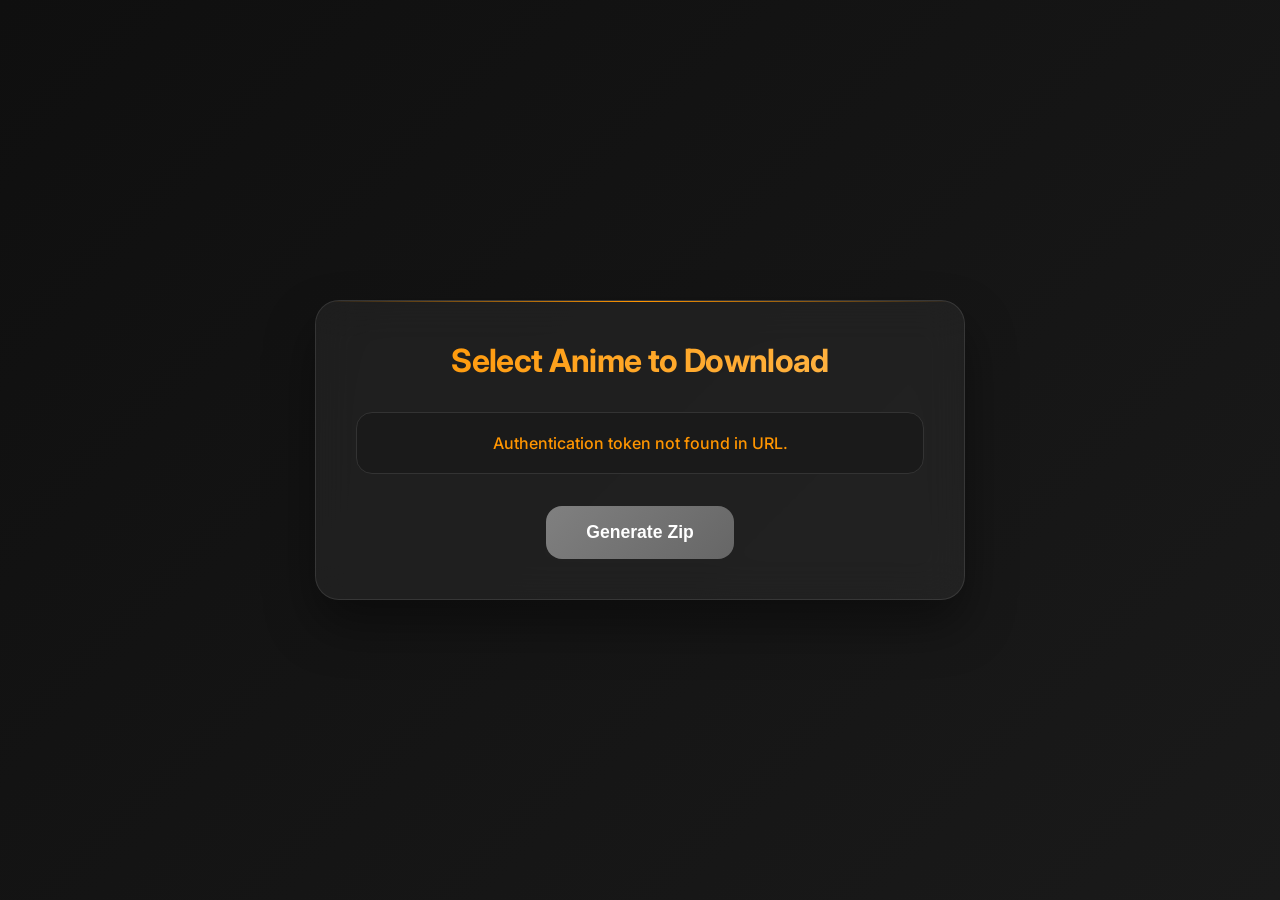
<file: animex/down.html>
<!DOCTYPE html>
<html lang="en">
<head>
    <meta charset="UTF-8">
    <meta name="viewport" content="width=device-width, initial-scale=1.0">
    <title>Download Anime Series</title>
    <style>
        @import url('https://fonts.googleapis.com/css2?family=Inter:wght@300;400;500;600;700&display=swap');
        
        * {
            margin: 0;
            padding: 0;
            box-sizing: border-box;
        }
        
        :root {
            --primary-color: #FF9500;
            --primary-dark: #E68600;
            --primary-light: #FFB84D;
            --bg-dark: #0F0F0F;
            --bg-secondary: #1A1A1A;
            --bg-tertiary: #252525;
            --text-primary: #FFFFFF;
            --text-secondary: #B3B3B3;
            --text-muted: #808080;
            --border-color: #333333;
            --border-light: #404040;
            --success-color: #10B981;
            --error-color: #FF9500;
            --glass-bg: rgba(255, 255, 255, 0.05);
            --glass-border: rgba(255, 255, 255, 0.1);
        }
        
        body {
            font-family: 'Inter', -apple-system, BlinkMacSystemFont, 'Segoe UI', sans-serif;
            background: linear-gradient(135deg, #0F0F0F 0%, #1A1A1A 100%);
            color: var(--text-primary);
            margin: 0;
            padding: 2rem;
            min-height: 100vh;
            display: flex;
            justify-content: center;
            align-items: center;
        }
        
        .container {
            background: var(--glass-bg);
            backdrop-filter: blur(20px);
            border: 1px solid var(--glass-border);
            padding: 2.5rem;
            border-radius: 24px;
            box-shadow: 0 25px 50px rgba(0, 0, 0, 0.4);
            width: 100%;
            max-width: 650px;
            position: relative;
            overflow: hidden;
        }
        
        .container::before {
            content: '';
            position: absolute;
            top: 0;
            left: 0;
            right: 0;
            height: 1px;
            background: linear-gradient(90deg, transparent, var(--primary-color), transparent);
        }
        
        h1 {
            background: linear-gradient(135deg, var(--primary-color), var(--primary-light));
            -webkit-background-clip: text;
            -webkit-text-fill-color: transparent;
            background-clip: text;
            text-align: center;
            margin-bottom: 2rem;
            font-weight: 700;
            font-size: 2rem;
            letter-spacing: -0.02em;
        }
        
        .series-list {
            list-style: none;
            padding: 0;
            max-height: 45vh;
            overflow-y: auto;
            border: 1px solid var(--border-color);
            border-radius: 16px;
            background: var(--bg-secondary);
            position: relative;
        }
        
        .series-list::-webkit-scrollbar {
            width: 8px;
        }
        
        .series-list::-webkit-scrollbar-track {
            background: var(--bg-tertiary);
            border-radius: 8px;
        }
        
        .series-list::-webkit-scrollbar-thumb {
            background: var(--primary-color);
            border-radius: 8px;
            border: 2px solid var(--bg-tertiary);
        }
        
        .series-list::-webkit-scrollbar-thumb:hover {
            background: var(--primary-light);
        }
        
        .series-item {
            display: flex;
            align-items: center;
            padding: 1.25rem;
            border-bottom: 1px solid var(--border-color);
            cursor: pointer;
            transition: all 0.3s cubic-bezier(0.4, 0, 0.2, 1);
            position: relative;
        }
        
        .series-item:last-child {
            border-bottom: none;
        }
        
        
        .series-item.selected {
            background: linear-gradient(135deg, rgba(255, 149, 0, 0.15), rgba(255, 149, 0, 0.08));
            border-left: 3px solid var(--primary-color);
        }
        
        /* Custom Checkbox */
        .custom-checkbox {
            position: relative;
            display: inline-block;
            width: 24px;
            height: 24px;
            margin-right: 1rem;
            cursor: pointer;
        }
        
        .custom-checkbox input[type="checkbox"] {
            opacity: 0;
            width: 100%;
            height: 100%;
            position: absolute;
            cursor: pointer;
        }
        
        .checkbox-visual {
            position: absolute;
            top: 0;
            left: 0;
            width: 24px;
            height: 24px;
            border: 2px solid var(--border-light);
            border-radius: 8px;
            background: var(--bg-tertiary);
            transition: all 0.3s cubic-bezier(0.4, 0, 0.2, 1);
            display: flex;
            align-items: center;
            justify-content: center;
        }
        
        .checkbox-visual::after {
            content: '';
            width: 8px;
            height: 8px;
            border: 2px solid var(--text-primary);
            border-top: none;
            border-right: none;
            transform: rotate(-45deg) scale(0);
            transition: transform 0.2s cubic-bezier(0.4, 0, 0.2, 1);
        }
        
        .custom-checkbox input[type="checkbox"]:checked + .checkbox-visual {
            background: var(--primary-color);
            border-color: var(--primary-color);
            box-shadow: 0 0 0 3px rgba(255, 149, 0, 0.2);
        }
        
        .custom-checkbox input[type="checkbox"]:checked + .checkbox-visual::after {
            transform: rotate(-45deg) scale(1);
            border-color: var(--text-primary);
        }
        
        .custom-checkbox:hover .checkbox-visual {
            border-color: var(--primary-color);
            box-shadow: 0 0 0 3px rgba(255, 149, 0, 0.1);
        }
        
        .series-item label {
            flex-grow: 1;
            font-size: 1.1rem;
            font-weight: 500;
            color: var(--text-primary);
            cursor: pointer;
            transition: color 0.2s ease;
            line-height: 1.4;
        }
        
        .series-item:hover label {
            color: var(--primary-light);
        }
        
        .button-container {
            text-align: center;
            margin-top: 2rem;
        }
        
        .btn {
            background: linear-gradient(135deg, var(--primary-color), var(--primary-dark));
            color: var(--text-primary);
            border: none;
            padding: 1rem 2.5rem;
            font-size: 1.1rem;
            font-weight: 600;
            border-radius: 16px;
            cursor: pointer;
            transition: all 0.3s cubic-bezier(0.4, 0, 0.2, 1);
            box-shadow: 0 8px 25px rgba(255, 149, 0, 0.3);
            position: relative;
            overflow: hidden;
        }
        
        .btn::before {
            content: '';
            position: absolute;
            top: 0;
            left: -100%;
            width: 100%;
            height: 100%;
            background: linear-gradient(90deg, transparent, rgba(255, 255, 255, 0.2), transparent);
            transition: left 0.5s ease;
        }
        
        .btn:hover {
            transform: translateY(-2px);
            box-shadow: 0 12px 35px rgba(255, 149, 0, 0.4);
        }
        
        .btn:hover::before {
            left: 100%;
        }
        
        .btn:active {
            transform: translateY(0);
        }
        
        .btn:disabled {
            background: linear-gradient(135deg, var(--text-muted), #666);
            cursor: not-allowed;
            transform: none;
            box-shadow: none;
        }
        
        .btn:disabled::before {
            display: none;
        }
        
        #loading-overlay {
            position: fixed;
            top: 0;
            left: 0;
            width: 100%;
            height: 100%;
            background: rgba(0, 0, 0, 0.9);
            backdrop-filter: blur(10px);
            display: none;
            flex-direction: column;
            justify-content: center;
            align-items: center;
            z-index: 1000;
        }
        
        .loader {
            width: 80px;
            height: 80px;
            border: 4px solid var(--border-color);
            border-top: 4px solid var(--primary-color);
            border-radius: 50%;
            animation: spin 1s linear infinite;
            box-shadow: 0 0 20px rgba(255, 149, 0, 0.3);
        }
        
        #loading-text {
            color: var(--text-primary);
            margin-top: 24px;
            font-size: 1.2rem;
            font-weight: 500;
            text-align: center;
            opacity: 0.9;
        }
        
        @keyframes spin {
            0% { transform: rotate(0deg); }
            100% { transform: rotate(360deg); }
        }
        
        .error-message {
            color: var(--error-color);
            text-align: center;
            font-weight: 500;
        }
        
        .empty-state {
            text-align: center;
            color: var(--text-secondary);
            font-style: italic;
        }
        
        @media (max-width: 768px) {
            body {
                padding: 1rem;
            }
            
            .container {
                padding: 1.5rem;
                border-radius: 16px;
            }
            
            h1 {
                font-size: 1.75rem;
            }
            
            .series-list {
                max-height: 35vh;
            }
            
            .series-item {
                padding: 1rem;
            }
            
            .btn {
                padding: 0.875rem 2rem;
                font-size: 1rem;
            }
        }
    </style>
</head>
<body>
    <div id="loading-overlay">
        <div class="loader"></div>
        <p id="loading-text">Generating your files...</p>
    </div>
    
    <div class="container">
        <h1>Select Anime to Download</h1>
        <form id="downloadForm">
            <ul id="seriesList" class="series-list"></ul>
            <div class="button-container">
                <button type="submit" class="btn" id="generateBtn" disabled>Generate Zip</button>
            </div>
        </form>
    </div>
    
    <script>
        document.addEventListener('DOMContentLoaded', async () => {
            const seriesList = document.getElementById('seriesList');
            const generateBtn = document.getElementById('generateBtn');
            const loadingOverlay = document.getElementById('loading-overlay');
            const apiBaseUrl = ''; // API is at the same origin
            
            // Get the token from the URL parameters
            const urlParams = new URLSearchParams(window.location.search);
            const token = urlParams.get('token');
            
            if (!token) {
                seriesList.innerHTML = '<li class="series-item" style="justify-content: center;"><span class="error-message">Authentication token not found in URL.</span></li>';
                generateBtn.disabled = true;
                return;
            }
            
            try {
                // Use the token from the URL for the Bearer authentication header
                const response = await fetch(`${apiBaseUrl}/users/me`, {
                    headers: { 'Authorization': `Bearer ${token}` }
                });
                
                if (!response.ok) {
                    throw new Error('Failed to fetch user data. Your session may have expired.');
                }
                
                const userData = await response.json();
                const history = userData.watch_history_detailed;
                const uniqueSeries = [...new Set(Object.values(history).map(show => show.title))].sort();
                
                if (uniqueSeries.length === 0) {
                    seriesList.innerHTML = '<li class="series-item" style="justify-content: center;"><span class="empty-state">No watched series found.</span></li>';
                    return;
                }
                
                uniqueSeries.forEach(title => {
                    const listItem = document.createElement('li');
                    listItem.className = 'series-item';
                    listItem.innerHTML = `
                        <div class="custom-checkbox">
                            <input type="checkbox" id="${title}" name="series" value="${title}">
                            <div class="checkbox-visual"></div>
                        </div>
                        <label for="${title}">${title}</label>
                    `;
                    
                    // Add click handler for the entire item
                    listItem.addEventListener('click', (e) => {
                        if (e.target.tagName !== 'INPUT') {
                            const checkbox = listItem.querySelector('input[type="checkbox"]');
                            checkbox.checked = !checkbox.checked;
                            checkbox.dispatchEvent(new Event('change'));
                        }
                    });
                    
                    // Add change handler for checkbox
                    const checkbox = listItem.querySelector('input[type="checkbox"]');
                    checkbox.addEventListener('change', () => {
                        if (checkbox.checked) {
                            listItem.classList.add('selected');
                        } else {
                            listItem.classList.remove('selected');
                        }
                    });
                    
                    seriesList.appendChild(listItem);
                });
                
                generateBtn.disabled = false;
                
            } catch (error) {
                seriesList.innerHTML = `<li class="series-item" style="justify-content: center;"><span class="error-message">${error.message}</span></li>`;
            }
            
            document.getElementById('downloadForm').addEventListener('submit', (e) => {
                e.preventDefault();
                loadingOverlay.style.display = 'flex';
                
                const selectedSeries = Array.from(document.querySelectorAll('input[name="series"]:checked')).map(cb => cb.value);
                
                if (selectedSeries.length === 0) {
                    window.parent.showToast('Please select at least one series.');
                    loadingOverlay.style.display = 'none';
                    return;
                }
                
                const queryString = new URLSearchParams({ series_titles: selectedSeries.join(',') }).toString();
                
                // Construct the download URL, passing the token as a query parameter
                const downloadUrl = `${apiBaseUrl}/generate-zip?${queryString}&token=${token}`;
                
                window.open(downloadUrl, '_blank');
                
                setTimeout(() => { 
                    loadingOverlay.style.display = 'none'; 
                }, 3000);
            });
        });
    </script>
</body>
</html>
</file>
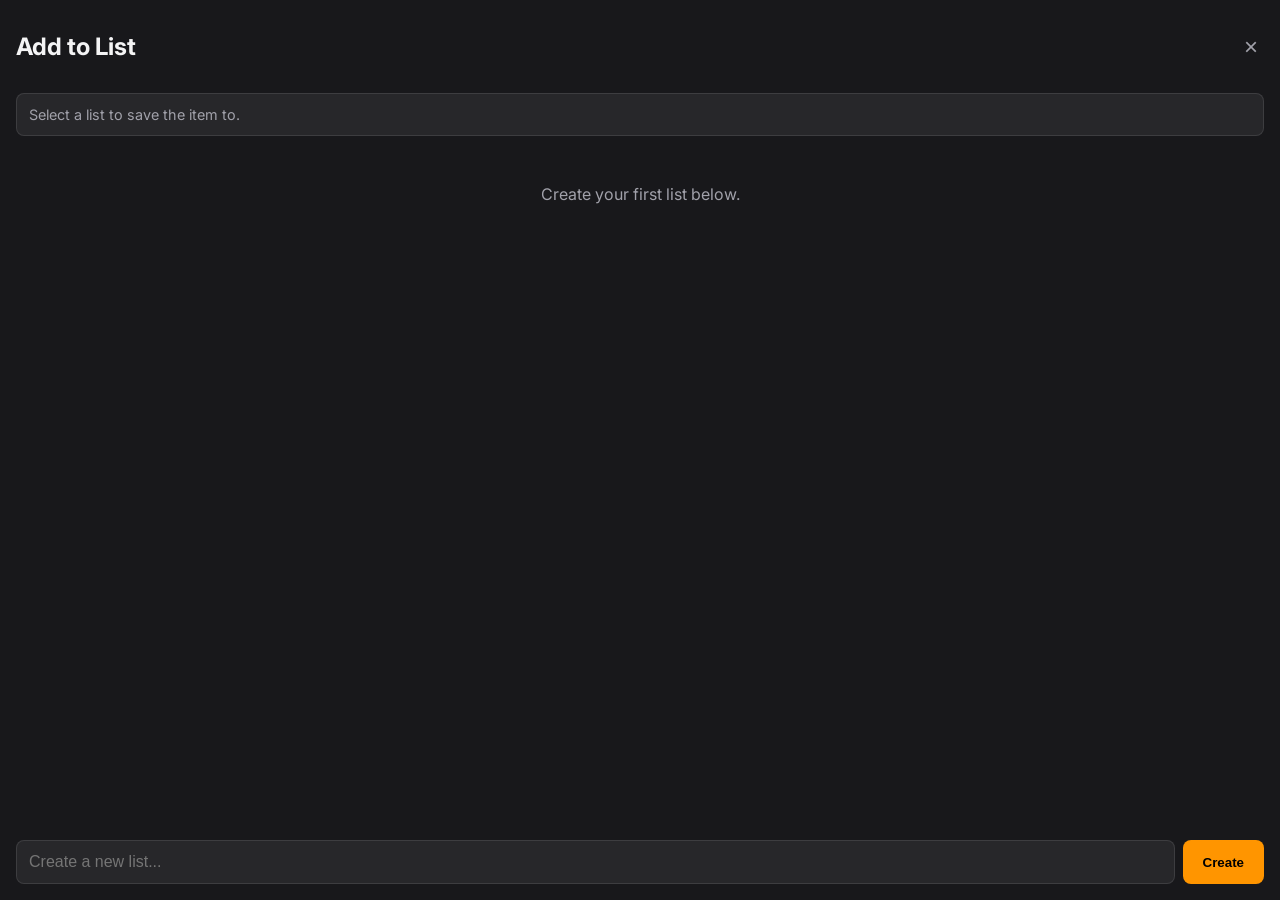
<file: animex/lists.html>
<!DOCTYPE html>
<html lang="en">
  <head>
    <meta charset="UTF-8" />
    <meta name="viewport" content="width=device-width, initial-scale=1.0" />
    <title>Manage Lists</title>
    <link rel="preconnect" href="https://fonts.googleapis.com" />
    <link rel="preconnect" href="https://fonts.gstatic.com" crossorigin />
    <link
      href="https://fonts.googleapis.com/css2?family=Inter:wght@400;500;600;700&display=swap"
      rel="stylesheet"
    />
    <link
      rel="stylesheet"
      href="https://cdnjs.cloudflare.com/ajax/libs/font-awesome/6.5.1/css/all.min.css"
    />
    <style>
      :root {
        --bg-color: #18181b;
        --surface-color: #27272a;
        --border-color: rgba(255, 255, 255, 0.1);
        --text-primary: #f4f4f5;
        --text-secondary: #a1a1aa;
        --accent-color: #ff9500;
        --accent-hover: #ffac33;
        --danger-color: #ef4444;
        --font-family: "Inter", sans-serif;
        --radius: 8px;
      }
      * {
        box-sizing: border-box;
      }
      body,
      html {
        margin: 0;
        padding: 0;
        font-family: var(--font-family);
        background-color: var(--bg-color);
        color: var(--text-primary);
        height: 100%;
        overflow: hidden;
      }
      .manager-container {
        display: flex;
        flex-direction: column;
        height: 100%;
        padding: 16px;
      }
      .manager-header {
        display: flex;
        justify-content: space-between;
        align-items: center;
        margin-bottom: 16px;
        flex-shrink: 0;
      }
      .manager-title {
        font-size: 1.5rem;
        font-weight: 700;
      }
      .close-btn {
        background: none;
        border: none;
        color: var(--text-secondary);
        font-size: 1.5rem;
        cursor: pointer;
        transition: color 0.2s;
      }
      .close-btn:hover {
        color: var(--text-primary);
      }
      .item-info {
        background-color: var(--surface-color);
        border: 1px solid var(--border-color);
        padding: 12px;
        border-radius: var(--radius);
        margin-bottom: 16px;
        font-size: 0.9rem;
        color: var(--text-secondary);
        flex-shrink: 0;
      }
      .item-info strong {
        color: var(--text-primary);
        font-weight: 600;
      }
      .lists-body {
        flex-grow: 1;
        overflow-y: auto;
        margin-bottom: 16px;
      }
      .list-item {
        display: flex;
        justify-content: space-between;
        align-items: center;
        padding: 16px;
        background-color: var(--surface-color);
        border: 1px solid var(--border-color);
        border-radius: var(--radius);
        margin-bottom: 8px;
        cursor: pointer;
        transition: background-color 0.2s, border-color 0.2s;
      }
      .list-item:hover {
        background-color: #3f3f46;
        border-color: rgba(255, 255, 255, 0.2);
      }
      .list-item.in-list {
        border-color: var(--accent-color);
        background-color: rgba(255, 149, 0, 0.1);
      }
      .list-item.in-list .list-name::after {
        content: " (Saved)";
        color: var(--accent-color);
        font-size: 0.8rem;
      }
      .list-name {
        font-weight: 500;
      }
      .delete-list-btn {
        background: none;
        border: none;
        color: var(--text-secondary);
        font-size: 1rem;
        cursor: pointer;
        padding: 4px;
        transition: color 0.2s;
      }
      .delete-list-btn:hover {
        color: var(--danger-color);
      }
      .manager-footer {
        flex-shrink: 0;
      }
      .new-list-form {
        display: flex;
        gap: 8px;
      }
      .new-list-input {
        flex-grow: 1;
        background-color: var(--surface-color);
        border: 1px solid var(--border-color);
        border-radius: var(--radius);
        padding: 12px;
        font-size: 1rem;
        color: var(--text-primary);
        outline: none;
        transition: border-color 0.2s, box-shadow 0.2s;
      }
      .new-list-input:focus {
        border-color: var(--accent-color);
        box-shadow: 0 0 0 3px rgba(255, 149, 0, 0.3);
      }
      .add-list-btn {
        background-color: var(--accent-color);
        border: none;
        color: #000;
        padding: 0 20px;
        font-weight: 600;
        border-radius: var(--radius);
        cursor: pointer;
        transition: background-color 0.2s;
      }
      .add-list-btn:hover {
        background-color: var(--accent-hover);
      }
      .placeholder {
        text-align: center;
        color: var(--text-secondary);
        padding: 32px;
      }
    </style>
  </head>
  <body>
    <div class="manager-container">
      <header class="manager-header">
        <h1 class="manager-title">Add to List</h1>
        <button class="close-btn" id="close-btn" title="Close">&times;</button>
      </header>

      <div class="item-info" id="item-info">
        Select a list to save the item to.
      </div>

      <div class="lists-body" id="lists-container">
        <!-- List items will be generated here -->
        <div class="placeholder" id="lists-placeholder">
          Create your first list below.
        </div>
      </div>

      <footer class="manager-footer">
        <form id="new-list-form" class="new-list-form">
          <input
            type="text"
            id="new-list-input"
            class="new-list-input"
            placeholder="Create a new list..."
            required
          />
          <button type="submit" class="add-list-btn">Create</button>
        </form>
      </footer>
    </div>

    <script>
      document.addEventListener("DOMContentLoaded", () => {
        const itemInfoEl = document.getElementById("item-info");
        const listsContainer = document.getElementById("lists-container");
        const listsPlaceholder = document.getElementById("lists-placeholder");
        const newListForm = document.getElementById("new-list-form");
        const newListInput = document.getElementById("new-list-input");
        const closeBtn = document.getElementById("close-btn");

        let currentItem = null;
        let userLists = {};
        const LISTS_STORAGE_KEY = "animex_lists_v1";

        // --- DATA & STORAGE ---
        function loadLists() {
          try {
            const storedLists = localStorage.getItem(LISTS_STORAGE_KEY);
            userLists = storedLists ? JSON.parse(storedLists) : {};
          } catch (e) {
            console.error("Failed to parse user lists from localStorage", e);
            userLists = {};
          }
        }

        function saveLists() {
          try {
            localStorage.setItem(LISTS_STORAGE_KEY, JSON.stringify(userLists));
          } catch (e) {
            console.error("Failed to save user lists to localStorage", e);
          }
        }

        // --- UI RENDERING ---
        function renderLists() {
          listsContainer.innerHTML = "";
          const listNames = Object.keys(userLists);

          if (listNames.length === 0) {
            listsContainer.appendChild(listsPlaceholder);
            listsPlaceholder.style.display = "block";
            return;
          }

          listsPlaceholder.style.display = "none";

          listNames
            .sort((a, b) => a.localeCompare(b))
            .forEach((listName) => {
              const listItem = document.createElement("div");
              listItem.className = "list-item";
              listItem.dataset.listName = listName;

              const nameSpan = document.createElement("span");
              nameSpan.className = "list-name";
              nameSpan.textContent = listName;

              const deleteBtn = document.createElement("button");
              deleteBtn.className = "delete-list-btn";
              deleteBtn.innerHTML = '<i class="fas fa-trash-alt"></i>';
              deleteBtn.title = `Delete "${listName}" list`;

              listItem.appendChild(nameSpan);
              listItem.appendChild(deleteBtn);
              listsContainer.appendChild(listItem);
            });

          updateListSelection();
        }

        function updateItemInfo() {
          if (!currentItem) {
            itemInfoEl.innerHTML = "Select a list to save the item to.";
            return;
          }
          const itemType =
            currentItem.type === "anime" ? "Episode(s)" : "Chapter(s)";
          const itemsDisplay =
            currentItem.items.length > 3
              ? `${currentItem.items.slice(0, 3).join(", ")}...`
              : currentItem.items.join(", ");

          itemInfoEl.innerHTML = `Saving <strong>${currentItem.title}</strong> - ${itemType}: <strong>${itemsDisplay}</strong>`;
        }

        function updateListSelection() {
          if (!currentItem) return;

          document.querySelectorAll(".list-item").forEach((el) => {
            const listName = el.dataset.listName;
            const list = userLists[listName];

            // Check if the series is in the list
            const seriesEntry = list.find(
              (entry) => entry[0] === currentItem.id
            );
            if (seriesEntry) {
              el.classList.add("in-list");
            } else {
              el.classList.remove("in-list");
            }
          });
        }

        // --- LOGIC ---
        function createList(listName) {
          if (!listName || userLists.hasOwnProperty(listName)) {
            window.parent.showToast("List name already exists or is invalid.");
            return;
          }
          userLists[listName] = [];
          saveLists();
          renderLists();
        }

        function deleteList(listName) {
          if (
            !userLists.hasOwnProperty(listName) ||
            !confirm(`Are you sure you want to delete the "${listName}" list?`)
          ) {
            return;
          }
          delete userLists[listName];
          saveLists();
          renderLists();
        }

        function toggleItemInList(listName) {
          if (!currentItem) return;

          const list = userLists[listName];
          let seriesEntry = list.find((entry) => entry[0] === currentItem.id);

          if (seriesEntry) {
            // Series exists, so remove it entirely for simplicity
            userLists[listName] = list.filter(
              (entry) => entry[0] !== currentItem.id
            );
          } else {
            // Series doesn't exist, add it
            const newEntry = [currentItem.id, currentItem.items.join(",")];
            list.push(newEntry);
          }

          saveLists();
          updateListSelection();
        }

        // --- EVENT LISTENERS ---
        window.addEventListener("message", (event) => {
          if (event.data && event.data.type === "manage-item") {
            currentItem = event.data.data;
            console.log("Received item to manage:", currentItem);
            updateItemInfo();
            updateListSelection();
          }
        });

        closeBtn.addEventListener("click", () => {
          window.parent.postMessage("close-list-manager", "*");
        });

        newListForm.addEventListener("submit", (e) => {
          e.preventDefault();
          const listName = newListInput.value.trim();
          createList(listName);
          newListInput.value = "";
        });

        listsContainer.addEventListener("click", (e) => {
          const listItem = e.target.closest(".list-item");
          if (!listItem) return;

          const listName = listItem.dataset.listName;

          if (e.target.closest(".delete-list-btn")) {
            deleteList(listName);
          } else {
            toggleItemInList(listName);
          }
        });

        // --- INITIALIZATION ---
        function init() {
          loadLists();
          renderLists();
        }

        init();
      });
    </script>
  </body>
</html>
</file>
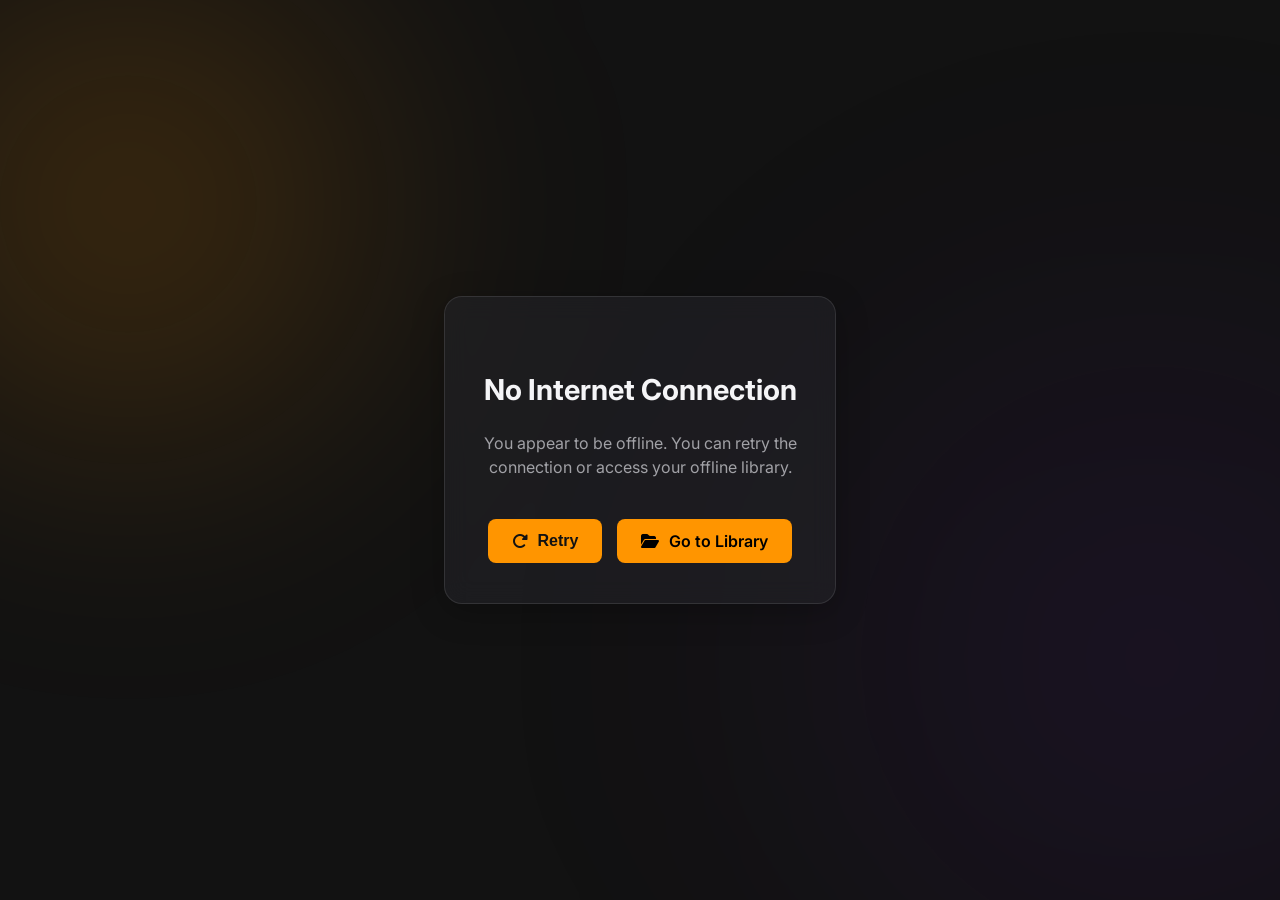
<file: animex/offline.html>
<!DOCTYPE html>
<html lang="en">
<head>
    <meta charset="UTF-8">
    <meta name="viewport" content="width=device-width, initial-scale=1.0, user-scalable=no">
    <title>Offline - Media App</title>
    <link rel="preconnect" href="https://fonts.googleapis.com">
    <link rel="preconnect" href="https://fonts.gstatic.com" crossorigin>
    <link href="https://fonts.googleapis.com/css2?family=Inter:wght@400;500;600;700&display=swap" rel="stylesheet">
    <link rel="stylesheet" href="https://cdnjs.cloudflare.com/ajax/libs/font-awesome/6.5.1/css/all.min.css">
    <link rel="manifest" href="Resources/manifest.json/">
    <meta name="theme-color" content="#0b0b0b" />
    <link
        rel="stylesheet"
        href="https://site-assets.fontawesome.com/releases/v6.7.2/css/all.css"
      >

      <link
        rel="stylesheet"
        href="https://site-assets.fontawesome.com/releases/v6.7.2/css/sharp-solid.css"
      >

      <link
        rel="stylesheet"
        href="https://site-assets.fontawesome.com/releases/v6.7.2/css/sharp-regular.css"
      >

      <link
        rel="stylesheet"
        href="https://site-assets.fontawesome.com/releases/v6.7.2/css/sharp-light.css"
      >
      <link
        rel="stylesheet"
        href="https://site-assets.fontawesome.com/releases/v6.7.2/css/duotone.css"
      />
      <link
        rel="stylesheet"
        href="https://site-assets.fontawesome.com/releases/v6.7.2/css/brands.css"
      />

    <link rel="icon" href="/Resources/Images/icon-196.png" type="image/png">
    <!-- iOS support -->
    <link rel="apple-touch-icon" href="/Resources/Images/icon-196.png">
    <style>
        /* --- REDESIGNED UI WITH GLASSMORPHISM --- */

        :root {
            --bg-color: #121212;
            --glass-bg: rgba(35, 35, 40, 0.6);
            --glass-border: rgba(255, 255, 255, 0.1);
            --blur-amount: 12px;
            --border-radius-lg: 18px;
            --border-radius-md: 12px;
            --border-radius-sm: 8px;

            --text-primary: #F5F5F7;
            --text-secondary: #A1A1A6;
            --accent-color: #FF9500;
            --accent-color-hover: #ffae45;
            --action-color: #FF9500; /* Changed for Retry button */
            --action-color-hover: #ffae45;
            
            --font-family: 'Inter', sans-serif;
        }

        /* --- Global & Base Styles --- */
        * {
            margin: 0;
            padding: 0;
            box-sizing: border-box;
        }

        body {
            background-color: var(--bg-color);
            color: var(--text-primary);
            font-family: var(--font-family);
            overflow-x: hidden;
            position: relative;
            display: flex;
            align-items: center;
            justify-content: center;
            min-height: 100vh;
        }

        /* Decorative background blobs for depth */
        body::before {
            content: '';
            position: fixed;
            top: -20vh;
            left: -20vw;
            width: 60vw;
            height: 60vw;
            background: radial-gradient(circle, rgba(255, 149, 0, 0.2), transparent 70%);
            filter: blur(100px);
            z-index: -1;
            animation: spin 30s linear infinite alternate;
        }

        body::after {
            content: '';
            position: fixed;
            bottom: -30vh;
            right: -30vw;
            width: 80vw;
            height: 80vw;
            background: radial-gradient(circle, rgba(80, 20, 150, 0.15), transparent 70%);
            filter: blur(120px);
            z-index: -1;
            animation: spin 40s linear infinite;
        }

        @keyframes spin {
            from { transform: rotate(0deg) scale(1); }
            to { transform: rotate(360deg) scale(1.1); }
        }

        .main-content {
            max-width: 900px;
            margin: 40px auto;
            padding: 0 20px;
        }
        
        .section-title {
            font-size: 1.8rem;
            font-weight: 700;
            margin-bottom: 24px;
        }

        /* --- Glass Pane Utility --- */
        .glass-pane {
            background: var(--glass-bg);
            backdrop-filter: blur(var(--blur-amount));
            -webkit-backdrop-filter: blur(var(--blur-amount));
            border: 1px solid var(--glass-border);
            box-shadow: 0 8px 32px rgba(0, 0, 0, 0.25);
        }

        /* --- Offline Controls --- */
        .offline-controls {
            padding: 40px 20px;
            border-radius: var(--border-radius-lg);
            display: flex;
            flex-direction: column;
            align-items: center;
            justify-content: center;
            gap: 15px;
            text-align: center;
        }

        .offline-icon {
            font-size: 3rem;
            color: var(--text-secondary);
            margin-bottom: 20px;
        }
        
        .offline-message {
            color: var(--text-secondary);
            margin-top: -15px; /* Pull up closer to title */
            margin-bottom: 25px;
            max-width: 350px;
            line-height: 1.5;
        }

        .button-container {
            display: flex;
            flex-wrap: wrap;
            justify-content: center;
            gap: 15px;
        }

        .action-button {
            text-decoration: none; /* For <a> tag */
            color: #000;
            border: none;
            padding: 12px 24px;
            border-radius: var(--border-radius-sm);
            font-size: 1em;
            font-weight: 600;
            cursor: pointer;
            transition: background-color 0.2s ease-in-out, transform 0.1s ease;
            display: inline-flex;
            align-items: center;
            gap: 10px;
        }
        .action-button:hover {
            transform: translateY(-2px);
        }
        .action-button:active {
            transform: translateY(0);
        }
        
        #retryButton {
            background-color: var(--action-color);
            color: var(--bg-color);
        }
        #retryButton:hover {
            background-color: var(--action-color-hover);
        }

        #importButton {
            background-color: var(--accent-color);
            color: #000;
        }
        #importButton:hover {
            background-color: var(--accent-color-hover);
        }
        
        /* --- Media Queries --- */
        @media (max-width: 600px) {
            .main-content { margin: 20px auto; padding: 0 15px; }
            .section-title { font-size: 1.5rem; }
            :root { --border-radius-lg: 16px; --border-radius-md: 10px; }
            .offline-controls { padding: 30px 15px; }
        }
    </style>
</head>
<body>
    <main class="main-content">
        <div class="offline-controls glass-pane">
            <i class="fas fa-wifi-slash offline-icon"></i>

            <h2 class="section-title">No Internet Connection</h2>
            <p class="offline-message">
                You appear to be offline. You can retry the connection or access your offline library.
            </p>
            <div class="button-container">
                <button id="retryButton" class="action-button" onclick="window.location.reload()">
                    <i class="fas fa-rotate-right"></i>
                    Retry
                </button>
                <a href="library.html" id="importButton" class="action-button">
                    <i class="fas fa-folder-open"></i>
                    Go to Library
                </a>
            </div>
        </div>
    </main>
    <!-- No script tag needed for this static page -->
</body>
</html>
</file>
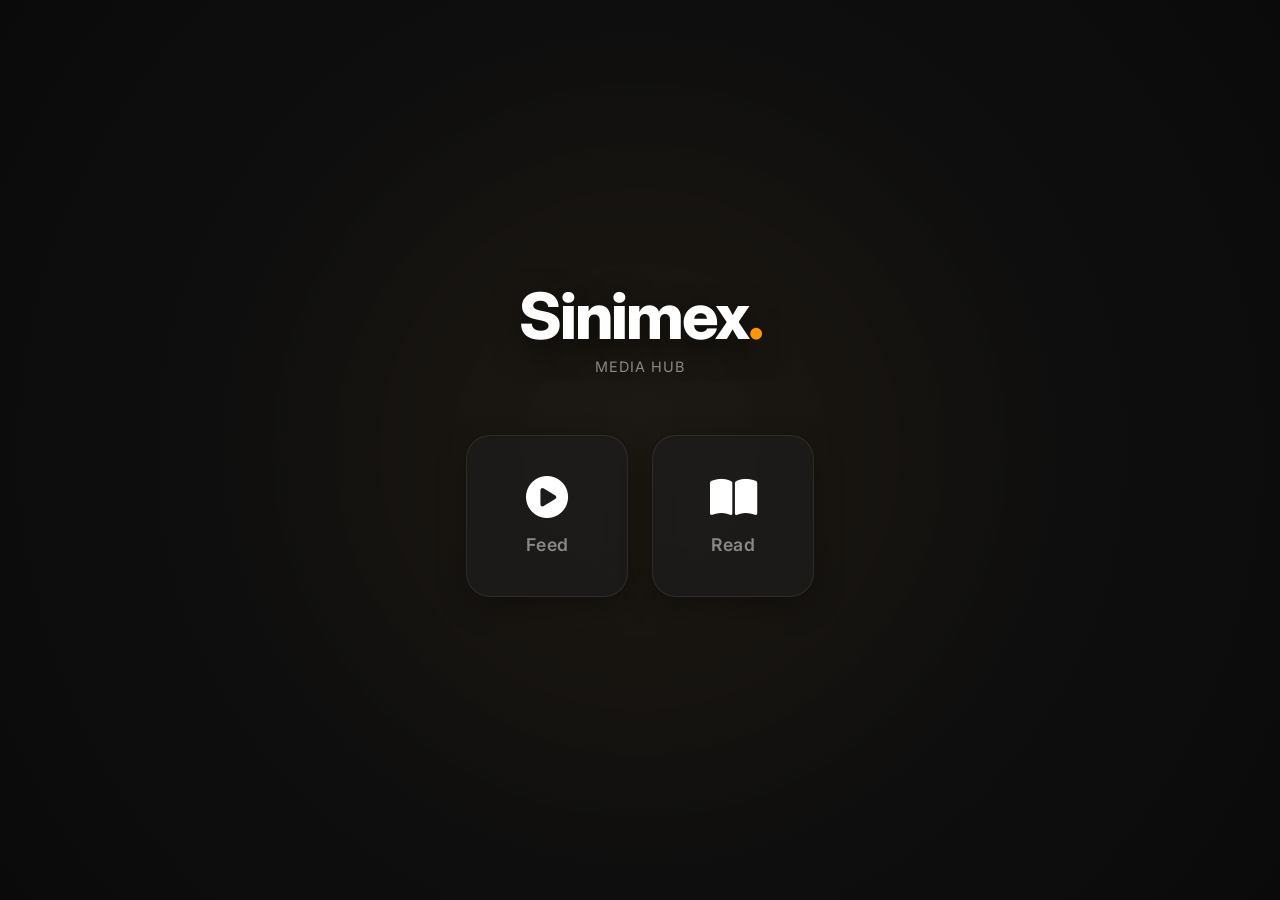
<file: animex/portal.html>
<!DOCTYPE html>
<html lang="en">
  <head>
    <meta charset="UTF-8" />
    <meta name="viewport" content="width=device-width, initial-scale=1.0" />
    <title>Hub</title>
    
    <!-- Google Fonts: Inter -->
    <link rel="preconnect" href="https://fonts.googleapis.com">
    <link rel="preconnect" href="https://fonts.gstatic.com" crossorigin>
    <link href="https://fonts.googleapis.com/css2?family=Inter:wght@400;600;800&display=swap" rel="stylesheet">
    
    <!-- Font Awesome -->
    <link
      rel="stylesheet"
      href="https://cdnjs.cloudflare.com/ajax/libs/font-awesome/6.5.2/css/all.min.css"
    />

    <style>
      :root {
        --accent-color: #ff9500;
        --accent-glow: rgba(255, 149, 0, 0.5);
        --bg-dark: #0a0a0a;
        --bg-light: #141414;
        --text-main: #ffffff;
        --text-muted: #888888;
        --card-bg: rgba(30, 30, 30, 0.6);
        --card-border: rgba(255, 255, 255, 0.08);
      }

      body {
        margin: 0;
        font-family: 'Inter', sans-serif;
        background-color: var(--bg-dark);
        /* Subtle radial gradient for depth */
        background-image: radial-gradient(circle at center, var(--bg-light) 0%, var(--bg-dark) 100%);
        color: var(--text-main);
        display: flex;
        justify-content: center;
        align-items: center;
        min-height: 100vh;
        flex-direction: column;
        overflow: hidden; /* Prevents scrollbars during hover animations */
      }

      /* Background decorative glow behind everything */
      body::before {
        content: '';
        position: absolute;
        width: 600px;
        height: 600px;
        background: var(--accent-color);
        opacity: 0.03;
        filter: blur(100px);
        border-radius: 50%;
        z-index: -1;
        pointer-events: none;
      }

      header {
        z-index: 10;
        margin-bottom: 40px;
        text-align: center;
        animation: fadeInDown 0.8s ease-out;
      }

      .logo {
        font-size: 4em;
        font-weight: 800;
        cursor: pointer;
        letter-spacing: -2px;
        line-height: 1;
        transition: transform 0.3s ease;
        text-shadow: 0 10px 30px rgba(0,0,0,0.5);
      }
      
      .logo:hover {
        transform: scale(1.02);
      }

      .logo span {
        color: var(--accent-color);
        display: inline-block;
      }

      .tagline {
        margin-top: 10px;
        color: var(--text-muted);
        font-size: 0.9em;
        font-weight: 400;
        letter-spacing: 1px;
        text-transform: uppercase;
      }

      .hub-container {
        display: flex;
        gap: 24px;
        padding: 20px;
        z-index: 10;
        animation: fadeInUp 0.8s ease-out 0.2s backwards;
      }

      .hub-card {
        width: 160px;
        height: 160px;
        /* Glassmorphism settings */
        background: var(--card-bg);
        backdrop-filter: blur(12px);
        -webkit-backdrop-filter: blur(12px);
        border: 1px solid var(--card-border);
        border-radius: 24px;
        
        display: flex;
        flex-direction: column;
        justify-content: center;
        align-items: center;
        text-decoration: none;
        color: var(--text-main);
        position: relative;
        transition: all 0.4s cubic-bezier(0.175, 0.885, 0.32, 1.275);
        box-shadow: 0 10px 30px rgba(0,0,0,0.3);
      }

      .hub-icon {
        font-size: 42px;
        margin-bottom: 16px;
        color: var(--text-main);
        transition: transform 0.4s ease, color 0.3s ease;
        z-index: 2;
      }

      .hub-text {
        font-size: 1.1em;
        font-weight: 600;
        letter-spacing: 0.5px;
        z-index: 2;
        color: var(--text-muted);
        transition: color 0.3s ease;
      }

      /* Hover Effects */
      .hub-card:hover {
        transform: translateY(-8px);
        border-color: rgba(255, 149, 0, 0.3);
        box-shadow: 0 20px 40px rgba(0,0,0,0.4), 
                    0 0 30px var(--accent-glow); /* Outer glow */
      }

      .hub-card:hover .hub-icon {
        color: var(--accent-color);
        transform: scale(1.1);
      }

      .hub-card:hover .hub-text {
        color: var(--text-main);
      }

      /* Subtle inner highlight on hover */
      .hub-card::after {
        content: '';
        position: absolute;
        top: 0; left: 0; right: 0; bottom: 0;
        border-radius: 24px;
        background: radial-gradient(circle at top, rgba(255,255,255,0.1), transparent 70%);
        opacity: 0;
        transition: opacity 0.3s ease;
      }
      
      .hub-card:hover::after {
        opacity: 1;
      }

      /* Animations */
      @keyframes fadeInDown {
        from { opacity: 0; transform: translateY(-20px); }
        to { opacity: 1; transform: translateY(0); }
      }

      @keyframes fadeInUp {
        from { opacity: 0; transform: translateY(20px); }
        to { opacity: 1; transform: translateY(0); }
      }

      @media (max-width: 500px) {
        .hub-container {
          flex-direction: column;
          gap: 16px;
        }
        .hub-card {
          width: 100%;
          min-width: 140px;
          height: 140px;
          flex-direction: column; /* Horizontal layout on mobile looks better */
          gap: 20px;
        }
        .hub-icon {
            margin-bottom: 0;
            font-size: 32px;
        }
      }
    </style>
  </head>
  <body>
    <header>
      <div class="logo" onclick="window.location.href='/'">
        Sinimex<span>.</span>
      </div>
      <div class="tagline">Media Hub</div>
    </header>
    
    <div class="hub-container">
      <!-- Feed Card -->
      <a href="https://feeder-main.vercel.app/feed" class="hub-card">
        <i class="fa-solid fa-circle-play hub-icon"></i>
        <div class="hub-text">Feed</div>
      </a>
      
      <!-- Read Card -->
      <a href="/ext/nsfw/hentai" class="hub-card">
        <i class="fa-solid fa-book-open hub-icon"></i>
        <div class="hub-text">Read</div>
      </a>
    </div>
  </body>
</html>
</file>
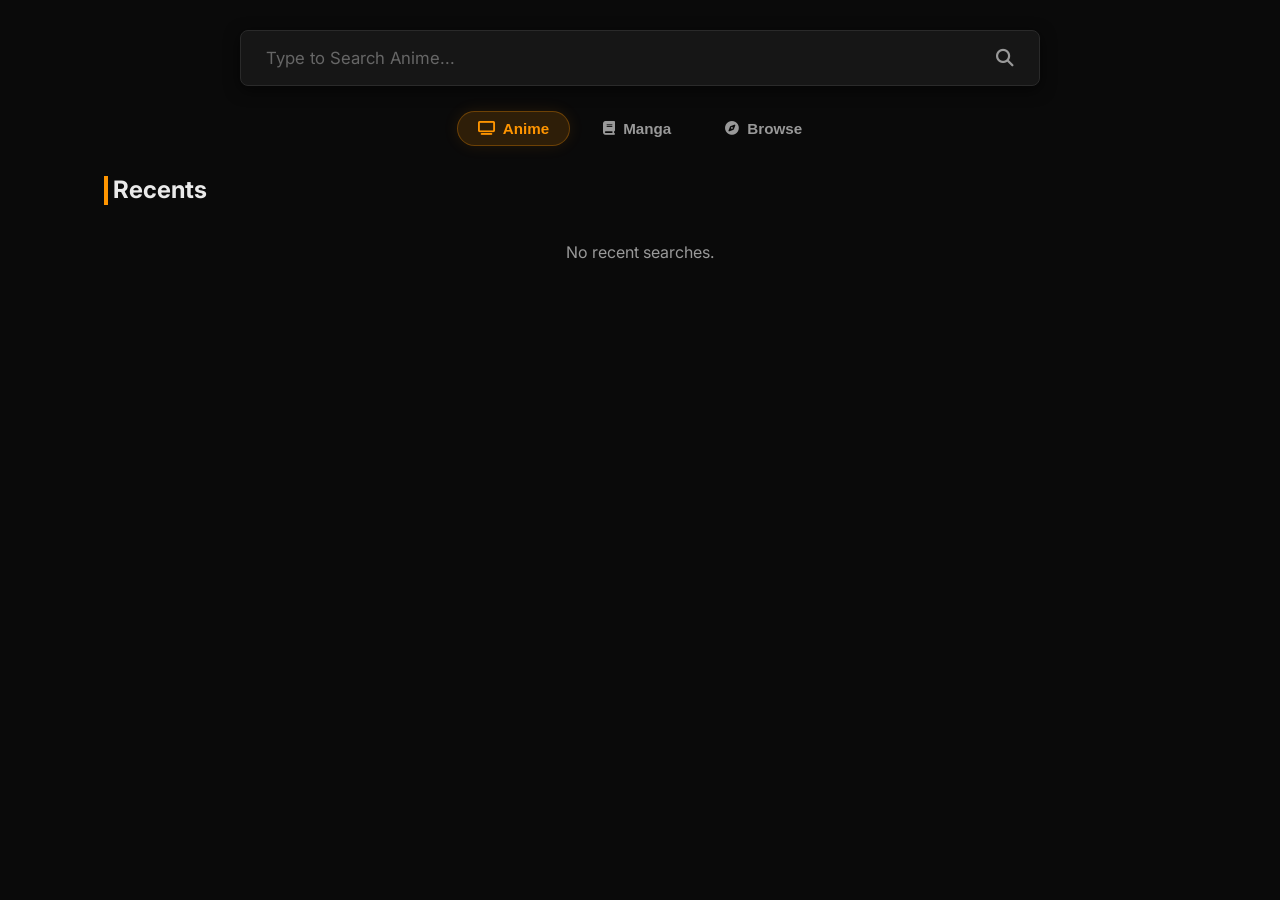
<file: animex/search.html>
<!DOCTYPE html>
<html lang="en">
<head>
    <meta charset="UTF-8">
    <meta name="viewport" content="width=device-width, initial-scale=1.0, user-scalable=no">
    <title>Search & Browse - Media App</title>
    <link rel="preconnect" href="https://fonts.googleapis.com">
    <link rel="preconnect" href="https://fonts.gstatic.com" crossorigin>
    <link href="https://fonts.googleapis.com/css2?family=Inter:wght@400;500;600;700&display=swap" rel="stylesheet">
    <link rel="stylesheet" href="https://cdnjs.cloudflare.com/ajax/libs/font-awesome/6.5.1/css/all.min.css">
    
    <style>
        /* =========================================
           1. VARIABLES & RESET (From Reference)
           ========================================= */
        :root {
            /* Brand & Palette */
            --brand-accent: #ff9500;
            --brand-accent-hover: #ffae40;
            --background-primary: #0a0a0a;
            --background-secondary: #161616;
            --background-tertiary: #202020;
            
            /* Text Colors */
            --text-primary: #eaeaea;
            --text-secondary: #999999;
            --text-muted: #666666;
            
            /* UI Elements */
            --border-color: #2a2a2a;
            --shadow-color: rgba(0, 0, 0, 0.6);
            --brand-glow: rgba(255, 149, 0, 0.5);
            
            /* Dimensions & Animation */
            --transition-duration: 0.3s;
            --border-radius: 8px;
            --nav-height: 60px;
        }

        * {
            margin: 0;
            padding: 0;
            box-sizing: border-box;
        }

        html {
            -webkit-font-smoothing: antialiased;
            -moz-osx-font-smoothing: grayscale;
            overflow-y: auto !important;
        }

        body {
            background-color: var(--background-primary);
            color: var(--text-primary);
            font-family: 'Inter', sans-serif;
            line-height: 1.6;
            /* Change overflow-x: hidden to allow vertical scrolling */
            overflow-x: hidden; 
            overflow-y: auto !important;
            min-height: 100vh;
        }

        /* Custom Scrollbar */
        ::-webkit-scrollbar { width: 8px; height: 8px; }
        ::-webkit-scrollbar-track { background: var(--background-secondary); }
        ::-webkit-scrollbar-thumb { background: #444; border-radius: 4px; }
        ::-webkit-scrollbar-thumb:hover { background: #555; }

        /* =========================================
           2. APP LAYOUT
           ========================================= */
        .app-container {
            width: 100%;
            /* Ensure it doesn't trap height */
            min-height: 100vh; 
            display: flex;
            flex-direction: column;
        }

        .main-content {
            padding: 20px 5%;
            max-width: 1200px;
            margin: 0 auto;
            width: 100%;
            /* Remove flex-grow if it's causing layout issues, 
            or ensure it allows expansion */
            display: block; 
        }

        .section-title {
            font-size: 1.5rem;
            font-weight: 700;
            color: var(--text-primary);
            margin: 30px 0 15px 0;
            padding-left: 5px;
            border-left: 4px solid var(--brand-accent);
            line-height: 1.2;
        }

        /* =========================================
           3. UI COMPONENTS
           ========================================= */
        
        /* Back Button */
        .back-button {
            padding: 8px 18px;
            margin-bottom: 20px;
            background-color: var(--background-secondary);
            color: var(--text-secondary);
            border: 1px solid var(--border-color);
            border-radius: var(--border-radius);
            cursor: pointer;
            font-size: 0.95em;
            font-weight: 600;
            display: inline-flex;
            align-items: center;
            transition: all 0.2s ease;
        }
        .back-button:hover {
            background-color: var(--background-tertiary);
            color: var(--text-primary);
            border-color: var(--text-muted);
            transform: translateX(-3px);
        }
        .back-button i {
            margin-right: 8px;
        }

        /* Search Bar */
        .search-bar-container {
            position: relative;
            display: flex;
            align-items: center;
            width: 100%;
            max-width: 800px;
            margin: 10px auto 25px auto;
            padding: 5px 15px;
            border-radius: var(--border-radius);
            background-color: var(--background-secondary);
            border: 1px solid var(--border-color);
            box-shadow: 0 4px 15px var(--shadow-color);
            transition: border-color 0.2s ease, box-shadow 0.2s ease;
        }
        .search-bar-container:focus-within {
            border-color: var(--brand-accent);
            box-shadow: 0 0 0 1px var(--brand-accent), 0 4px 20px rgba(0,0,0,0.5);
        }
        .search-bar-container input {
            flex-grow: 1;
            padding: 12px 10px;
            border: none;
            background-color: transparent;
            color: var(--text-primary);
            font-size: 1.05em;
            outline: none;
            font-family: 'Inter', sans-serif;
            font-weight: 500;
        }
        .search-bar-container input::placeholder {
            color: var(--text-muted);
            font-weight: 400;
        }
        .search-bar-container .fa-search {
            cursor: pointer;
            color: var(--text-secondary);
            font-size: 1.1em;
            margin-right: 10px;
            transition: color 0.2s;
        }
        .search-bar-container input:focus + .fa-search,
        .search-bar-container:focus-within .fa-search {
            color: var(--brand-accent);
        }
        .search-bar-container #clear-search-btn {
            display: none;
            background: none;
            border: none;
            color: var(--text-muted);
            cursor: pointer;
            padding: 5px;
            font-size: 1.1em;
            transition: color 0.2s;
        }
        .search-bar-container #clear-search-btn:hover {
            color: var(--text-primary);
        }

        /* Recent Search Items */
        .recent-search-item {
            background-color: var(--background-secondary);
            border: 1px solid var(--border-color);
            color: var(--text-secondary);
            padding: 8px 16px;
            border-radius: 20px;
            margin: 6px;
            display: inline-flex;
            align-items: center;
            font-size: 0.9em;
            font-weight: 500;
            cursor: pointer;
            transition: all 0.2s ease;
        }
        .recent-search-item:hover {
            background-color: var(--background-tertiary);
            color: var(--text-primary);
            border-color: var(--text-muted);
        }
        .recent-search-item span {
            margin-right: 10px;
        }
        .recent-search-item .fa-times {
            font-size: 0.9em;
            opacity: 0.6;
            transition: opacity 0.2s;
        }
        .recent-search-item:hover .fa-times {
            opacity: 1;
            color: var(--brand-accent);
        }
        .item-list#search-item-list.recent-searches-active {
            display: flex;
            flex-wrap: wrap;
            padding-left: 0;
            margin-top: 10px;
        }

        /* List Items (Cards) */
        .list-item.card-style {
            display: flex;
            align-items: center;
            background-color: var(--background-secondary);
            border: 1px solid var(--border-color);
            border-radius: var(--border-radius);
            margin-bottom: 12px;
            padding: 10px;
            cursor: pointer;
            transition: transform 0.2s ease, border-color 0.2s ease, box-shadow 0.2s ease, background-color 0.2s;
            overflow: hidden;
        }
        .list-item.card-style:hover {
            background-color: #1a1a1a;
            transform: translateY(-2px);
            border-color: var(--brand-accent);
            box-shadow: 0 5px 15px -5px var(--shadow-color);
        }
        .list-item.card-style .item-thumbnail img {
            width: 60px;
            height: 85px;
            object-fit: cover;
            border-radius: 4px;
            margin-right: 15px;
            background-color: var(--background-tertiary);
        }
        .list-item.card-style .item-details {
            flex-grow: 1;
            min-width: 0; /* Prevents flex overflow */
        }
        .list-item.card-style .item-title {
            font-size: 1.05rem;
            font-weight: 600;
            color: var(--text-primary);
            margin-bottom: 6px;
            white-space: nowrap;
            overflow: hidden;
            text-overflow: ellipsis;
        }
        .list-item.card-style .item-meta {
            margin-bottom: 6px;
        }
        .list-item.card-style .meta-pill {
            background-color: rgba(255, 149, 0, 0.1);
            color: var(--brand-accent);
            border: 1px solid rgba(255, 149, 0, 0.2);
            padding: 2px 8px;
            border-radius: 4px;
            font-size: 0.75em;
            font-weight: 700;
            margin-right: 6px;
            display: inline-block;
        }
        .list-item.card-style .item-description {
            font-size: 0.85em;
            color: var(--text-secondary);
            line-height: 1.4;
            overflow: hidden;
            text-overflow: ellipsis;
            display: -webkit-box;
            -webkit-line-clamp: 2;
            -webkit-box-orient: vertical;
        }
        .list-item.card-style .item-arrow {
            margin-left: 15px;
            color: var(--border-color);
            font-size: 0.9em;
            transition: transform 0.2s, color 0.2s;
        }
        .list-item.card-style:hover .item-arrow {
            color: var(--brand-accent);
            transform: translateX(3px);
        }

        /* Search Options Tabs */
        .search-options-list {
            display: flex;
            justify-content: center;
            gap: 12px;
            margin: 0 auto 20px auto;
            padding: 0;
            list-style: none;
            flex-wrap: wrap;
        }
        .search-option-btn {
            background: transparent;
            border: 1px solid transparent;
            color: var(--text-secondary);
            font-size: 0.95em;
            font-weight: 600;
            padding: 8px 20px;
            border-radius: 20px;
            cursor: pointer;
            transition: all 0.2s ease;
            display: flex;
            align-items: center;
            gap: 8px;
        }
        .search-option-btn:hover {
            color: var(--text-primary);
            background-color: rgba(255, 255, 255, 0.05);
        }
        .search-option-btn.active {
            background: rgba(255, 149, 0, 0.15);
            color: var(--brand-accent);
            border-color: rgba(255, 149, 0, 0.3);
            box-shadow: 0 0 15px rgba(255, 149, 0, 0.1);
        }
        .search-option-btn i {
            font-size: 0.9em;
        }

        /* --- Source Toggle (for Manga) --- */
        .source-toggle-container {
            position: relative;
            background-color: var(--background-secondary);
            border-radius: 25px;
            padding: 4px;
            display: flex;
            border: 1px solid var(--border-color);
            max-width: 240px;
            justify-content: center;
            margin: 0 auto 20px auto;
            box-shadow: inset 0 2px 5px rgba(0,0,0,0.3);
        }
        #source-toggle-indicator {
            position: absolute;
            top: 4px;
            left: 4px;
            height: calc(100% - 8px);
            background-color: var(--brand-accent);
            border-radius: 20px;
            transition: transform 0.3s cubic-bezier(0.25, 0.8, 0.25, 1), width 0.3s cubic-bezier(0.25, 0.8, 0.25, 1);
            z-index: 1;
            box-shadow: 0 2px 8px rgba(255, 149, 0, 0.4);
        }
        .source-toggle-btn {
            padding: 6px 20px;
            font-size: 0.85em;
            font-weight: 700;
            background-color: transparent;
            color: var(--text-muted);
            border: none;
            cursor: pointer;
            transition: color 0.3s ease;
            z-index: 2;
            border-radius: 20px;
            text-transform: uppercase;
            letter-spacing: 0.5px;
        }
        .source-toggle-btn.active {
            color: #000; /* Contrast against orange pill */
        }
        /* Fix for when toggle isn't active/hovered */
        .source-toggle-btn:hover:not(.active) {
            color: var(--text-primary);
        }

        /* --- Browse View --- */
        .horizontal-scroll-container {
            display: flex;
            overflow-x: auto;
            overflow-y: auto !important;
            padding: 10px 0 25px 0;
            -webkit-overflow-scrolling: touch;
            gap: 15px;
        }
        .horizontal-scroll-container::-webkit-scrollbar { height: 6px; }
        .horizontal-scroll-container::-webkit-scrollbar-thumb { background-color: var(--border-color); }
        
        .genre-chip {
            background-color: var(--background-secondary);
            color: var(--text-secondary);
            padding: 10px 24px;
            border-radius: 8px; /* Matching border radius variable generally */
            white-space: nowrap;
            cursor: pointer;
            transition: all 0.2s ease;
            border: 1px solid var(--border-color);
            font-size: 0.9em;
            font-weight: 600;
        }
        .genre-chip:hover {
            background-color: var(--background-tertiary);
            color: var(--text-primary);
            border-color: var(--brand-accent);
            transform: translateY(-2px);
        }
        
        /* Popular Cards (Vertical) */
        .popular-item-card {
            flex: 0 0 150px;
            cursor: pointer;
            display: flex;
            flex-direction: column;
            background-color: var(--background-secondary);
            border-radius: var(--border-radius);
            overflow: hidden;
            transition: transform 0.3s ease, box-shadow 0.3s ease;
            border: 1px solid transparent;
        }
        .popular-item-card:hover {
            transform: translateY(-5px);
            box-shadow: 0 10px 25px var(--shadow-color);
            border-color: var(--border-color);
        }
        .popular-item-card img {
            width: 100%;
            height: 220px;
            object-fit: cover;
            background-color: var(--background-tertiary);
            transition: transform 0.3s ease;
        }
        .popular-item-card:hover img {
            transform: scale(1.05);
        }
        .popular-item-card .item-title {
            padding: 10px;
            font-size: 0.9em;
            font-weight: 600;
            color: var(--text-primary);
            white-space: nowrap;
            overflow: hidden;
            text-overflow: ellipsis;
            background: var(--background-secondary);
            position: relative;
            z-index: 2;
        }

        #genre-results-list {
            padding-top: 10px;
            display: grid;
            grid-template-columns: repeat(auto-fill, minmax(300px, 1fr));
            gap: 15px;
        }
        /* Override list items inside genre results to grid if preferred, 
           but based on JS structure it appends .card-style divs. 
           We'll keep them consistent with search results for now, 
           but handle the container layout. */
        #genre-results-list .list-item.card-style {
            margin-bottom: 0;
            height: 100%;
        }

        /* Loading / Error States */
        p { color: var(--text-secondary); }
    </style>
</head>
<body>
    <div class="app-container">
        <main class="main-content">
            <!-- Universal Header: Search Bar and Tabs -->
            <div class="search-bar-container" id="search-bar-container">
                <input type="text" id="search-input" placeholder="Type to Search Anime...">
                <i class="fas fa-search" id="search-icon"></i>
                <button id="clear-search-btn" style="display:none;" aria-label="Clear search" tabindex="0"><i class="fas fa-times"></i></button>
            </div>
            
            <div class="source-toggle-container" id="manga-source-toggle" style="display: none;">
                <span id="source-toggle-indicator"></span>
                <button class="source-toggle-btn active" data-source="jikan">Jikan</button>
                <button class="source-toggle-btn" data-source="mangadex">MangaDex</button>
            </div>

            <ul class="search-options-list" id="search-options-list">
                <li><button class="search-option-btn active" data-mode="anime" type="button"><i class="fa-solid fa-tv"></i> Anime</button></li>
                <li><button class="search-option-btn" data-mode="manga" type="button"><i class="fa-solid fa-book"></i> Manga</button></li>
                <li><button class="search-option-btn" data-mode="browse" type="button"><i class="fa-solid fa-compass"></i> Browse</button></li>
            </ul>

            <!-- Search Content Area -->
            <section id="search-interaction-area">
                <h2 class="section-title" id="results-title">Recents</h2>
                <div class="item-list" id="search-item-list"></div>
            </section>

            <!-- Browse Content Area -->
            <section id="browse-interaction-area" style="display: none;">
                <!-- Genre results view -->
                <div id="genre-results-view" style="display: none;">
                    <button id="back-to-genres-btn" class="back-button"><i class="fas fa-arrow-left"></i> Back to Genres</button>
                    <h2 class="section-title" id="genre-results-title">Genre Results</h2>
                    <ul class="search-options-list" id="genre-results-tabs">
                        <li><button class="search-option-btn active" id="genre-anime-btn" type="button"><i class="fa-solid fa-tv"></i> Anime</button></li>
                        <li><button class="search-option-btn" id="genre-manga-btn" type="button"><i class="fa-solid fa-book"></i> Manga</button></li>
                    </ul>
                    <div class="item-list" id="genre-results-list"></div>
                </div>

                <!-- Main browse view -->
                <div id="main-browse-view">
                    <h2 class="section-title">Browse by Genre</h2>
                    <div class="horizontal-scroll-container" id="genre-list-container"></div>
                    <h2 class="section-title">Popular Anime</h2>
                    <div class="horizontal-scroll-container" id="popular-anime-list"></div>
                    <h2 class="section-title">Popular Manga</h2>
                    <div class="horizontal-scroll-container" id="popular-manga-list"></div>
                </div>
            </section>
        </main>
    </div>

    <script>
        document.addEventListener('DOMContentLoaded', () => {
            // --- DOM Element Selectors ---
            const mainContent = document.querySelector('.main-content');
            const searchInput = document.getElementById('search-input');
            const searchIcon = document.getElementById('search-icon');
            const searchItemList = document.getElementById('search-item-list');
            const resultsTitle = document.getElementById('results-title');
            const clearSearchBtn = document.getElementById('clear-search-btn');

            // Main Sections & Tabs
            const searchInteractionArea = document.getElementById('search-interaction-area');
            const browseInteractionArea = document.getElementById('browse-interaction-area');
            const searchBarContainer = document.getElementById('search-bar-container');
            const mainTabs = document.querySelectorAll('#search-options-list .search-option-btn');
            const mangaSourceToggle = document.getElementById('manga-source-toggle');
            const sourceToggleIndicator = document.getElementById('source-toggle-indicator');
            
            // Browse View Elements
            const mainBrowseView = document.getElementById('main-browse-view');
            const genreListContainer = document.getElementById('genre-list-container');
            const popularAnimeList = document.getElementById('popular-anime-list');
            const popularMangaList = document.getElementById('popular-manga-list');

            // Genre Results View Elements
            const genreResultsView = document.getElementById('genre-results-view');
            const backToGenresBtn = document.getElementById('back-to-genres-btn');
            const genreResultsTitle = document.getElementById('genre-results-title');
            const genreResultsList = document.getElementById('genre-results-list');
            const genreAnimeBtn = document.getElementById('genre-anime-btn');
            const genreMangaBtn = document.getElementById('genre-manga-btn');

            // --- State Variables ---
            let searchMode = 'anime'; // 'anime', 'manga'
            let mangaSource = 'jikan'; // 'jikan', 'mangadex'
            let currentView = 'search'; // 'search' or 'browse'
            let currentGenre = { id: null, name: null };
            let allSearchResults = [];
            let searchTimeout;
            const serverUrl = ``;

            // --- View Management ---
            function updateToggleIndicator() {
                const activeButton = mangaSourceToggle.querySelector('.source-toggle-btn.active');
                if (activeButton) {
                    sourceToggleIndicator.style.width = `${activeButton.offsetWidth}px`;
                    sourceToggleIndicator.style.transform = `translateX(${activeButton.offsetLeft - 4}px)`; // Adjusted for padding
                }
            }

            function switchView(view) {
                currentView = view;
                searchInteractionArea.style.display = 'none';
                browseInteractionArea.style.display = 'none';
                searchBarContainer.style.display = (view === 'browse') ? 'none' : 'flex';
                mangaSourceToggle.style.display = (view === 'search' && searchMode === 'manga') ? 'flex' : 'none';

                if (view === 'search') {
                    searchInteractionArea.style.display = 'block';
                    if (!searchInput.value.trim()) displayRecentSearches();
                } else if (view === 'browse') {
                    browseInteractionArea.style.display = 'block';
                    if (genreListContainer.innerHTML.trim() === '') loadBrowseContent();
                }
                if (mangaSourceToggle.style.display === 'flex') {
                    setTimeout(updateToggleIndicator, 50);
                }
            }
            
            // --- Iframe Overlay Logic ---
            function openSeriesInfo(id, type) {
                let url;
                if (type === 'mangadex') {
                    url = `manga-info.html?source=mangadex&id=${id}`;
                } else {
                    url = type === 'manga' ? `manga-info.html?id=${id}` : `series-info.html?id=${id}`;
                }
                window.parent.openPopup(url);
            }

            // --- API & Rendering Helper Functions ---
            const apiCall = async (url) => {
                const response = await fetch(url);
                if (!response.ok) throw new Error(`API error: ${response.status}`);
                return response.json();
            };

            function createResultCard(item, type) {
                const listItem = document.createElement('div');
                listItem.className = 'list-item card-style';
                
                let id, title, imageUrl, score, episodes, chapters, synopsis;

                if (type === 'mangadex') {
                    id = item.id;
                    title = item.attributes.title.en || Object.values(item.attributes.title)[0];
                    imageUrl = item.cover_url || '';
                    score = null; // Not available in this search result
                    episodes = null;
                    chapters = null; // Not available
                    synopsis = item.attributes.description.en || 'No description available.';
                    listItem.addEventListener('click', () => openSeriesInfo(id, 'mangadex'));
                } else {
                    id = item.mal_id;
                    title = item.title_english || item.title;
                    imageUrl = item.images?.jpg?.image_url || '';
                    score = item.score;
                    episodes = item.episodes;
                    chapters = item.chapters;
                    synopsis = item.synopsis || 'No description available.';
                    listItem.addEventListener('click', () => openSeriesInfo(id, type));
                }
                
                const thumbnail = `<div class="item-thumbnail"><img src="${imageUrl}" alt="${title}" loading="lazy"></div>`;
                const metaPills = [];
                if (score) metaPills.push(`<span class="meta-pill"><i class="fas fa-star" style="margin-right:3px; font-size:0.9em;"></i>${score}</span>`);
                if (type === 'anime' && episodes) metaPills.push(`<span class="meta-pill">${episodes} EP</span>`);
                if (type === 'manga' && chapters) metaPills.push(`<span class="meta-pill">${chapters} CH</span>`);
                const shortSynopsis = synopsis.length > 100 ? synopsis.substring(0, 100) + '...' : synopsis;
                
                const details = `<div class="item-details">
                        <h3 class="item-title">${title}</h3>
                        <div class="item-meta">${metaPills.join('')}</div>
                        <p class="item-description">${shortSynopsis}</p>
                    </div>`;
                const arrow = `<div class="item-arrow"><i class="fas fa-chevron-right"></i></div>`;
                listItem.innerHTML = thumbnail + details + arrow;
                return listItem;
            }

            // --- Search Logic ---
            const getRecentSearches = () => JSON.parse(localStorage.getItem(`${searchMode}RecentSearches`) || '[]');
            const addRecentSearch = (term) => {
                if (!term) return;
                let searches = getRecentSearches().filter(s => s.toLowerCase() !== term.toLowerCase());
                searches.unshift(term);
                localStorage.setItem(`${searchMode}RecentSearches`, JSON.stringify(searches.slice(0, 5)));
            };
            const removeRecentSearch = (term) => {
                let searches = getRecentSearches().filter(s => s.toLowerCase() !== term.toLowerCase());
                localStorage.setItem(`${searchMode}RecentSearches`, JSON.stringify(searches));
                displayRecentSearches();
            };
            function displayRecentSearches() {
                searchItemList.innerHTML = '';
                searchItemList.className = 'item-list recent-searches-active';
                const searches = getRecentSearches();
                resultsTitle.textContent = 'Recents';
                if (searches.length === 0) {
                    searchItemList.innerHTML = '<p style="width: 100%; text-align: center; margin-top: 20px;">No recent searches.</p>';
                    return;
                }
                searches.forEach(term => {
                    const recentItem = document.createElement('div');
                    recentItem.className = 'recent-search-item';
                    recentItem.innerHTML = `<span>${term}</span><i class="fas fa-times"></i>`;
                    recentItem.querySelector('span').addEventListener('click', () => {
                        searchInput.value = term;
                        performSearch(term);
                    });
                    recentItem.querySelector('i').addEventListener('click', (e) => {
                        e.stopPropagation();
                        removeRecentSearch(term);
                    });
                    searchItemList.appendChild(recentItem);
                });
            }
            async function performSearch(query) {
                if (!query) {
                    displayRecentSearches();
                    return;
                }
                resultsTitle.textContent = `Results for "${query}"`;
                searchItemList.innerHTML = '<p style="width: 100%; text-align: center; margin-top: 20px;">Loading...</p>';
                searchItemList.className = 'item-list';
                try {
                    let url;
                    let type;

                    if (searchMode === 'manga') {
                        type = mangaSource; // 'jikan' or 'mangadex'
                        if (mangaSource === 'mangadex') {
                            url = `${serverUrl}/mangadex/search?q=${encodeURIComponent(query)}`;
                        } else {
                            url = `https://api.jikan.moe/v4/manga?q=${encodeURIComponent(query)}&limit=25`;
                        }
                    } else {
                        type = 'anime';
                        url = `https://api.jikan.moe/v4/anime?q=${encodeURIComponent(query)}&limit=25`;
                    }
                    
                    const data = await apiCall(url);
                    const results = type === 'mangadex' ? data.data : data.data;
                    displaySearchResults(results, query, type === 'jikan' ? 'manga' : type);
                    if (results?.length > 0) addRecentSearch(query);
                } catch (error) {
                    console.error("Failed to fetch search results:", error);
                    searchItemList.innerHTML = `<p style="width: 100%; text-align: center; color: var(--brand-accent); margin-top: 20px;">Error: ${error.message}.</p>`;
                }
            }
            function displaySearchResults(data, query, type) {
                allSearchResults = data || [];
                searchItemList.innerHTML = '';
                if (allSearchResults.length === 0) {
                    searchItemList.innerHTML = `<p style="width: 100%; text-align: center; margin-top: 20px;">No results found for "${query}".</p>`;
                    return;
                }
                allSearchResults.forEach(item => searchItemList.appendChild(createResultCard(item, type)));
            }

            // --- Browse Logic ---
            function createPopularCard(item, type) {
                const card = document.createElement('div');
                card.className = 'popular-item-card';
                card.addEventListener('click', () => openSeriesInfo(item.mal_id, type));
                card.innerHTML = `
                    <img src="${item.images?.jpg?.large_image_url || ''}" alt="${item.title}" loading="lazy">
                    <div class="item-title">${item.title}</div>`;
                return card;
            }
            async function loadBrowseContent() {
                genreListContainer.innerHTML = '<p>Loading genres...</p>';
                popularAnimeList.innerHTML = '<p>Loading...</p>';
                popularMangaList.innerHTML = '<p>Loading...</p>';
                try {
                    const [genresRes, popularAnimeRes, popularMangaRes] = await Promise.all([
                        apiCall('https://api.jikan.moe/v4/genres/anime'),
                        apiCall('https://api.jikan.moe/v4/top/anime?limit=15'),
                        apiCall('https://api.jikan.moe/v4/top/manga?limit=15')
                    ]);
                    genreListContainer.innerHTML = '';
                    genresRes.data.sort((a, b) => a.name.localeCompare(b.name)).forEach(genre => {
                        const chip = document.createElement('button');
                        chip.className = 'genre-chip';
                        chip.textContent = genre.name;
                        chip.addEventListener('click', () => showGenreResultsView(genre.mal_id, genre.name));
                        genreListContainer.appendChild(chip);
                    });
                    popularAnimeList.innerHTML = '';
                    popularAnimeRes.data.forEach(item => popularAnimeList.appendChild(createPopularCard(item, 'anime')));
                    popularMangaList.innerHTML = '';
                    popularMangaRes.data.forEach(item => popularMangaList.appendChild(createPopularCard(item, 'manga')));
                } catch (error) {
                    console.error("Failed to load browse content:", error);
                    genreListContainer.innerHTML = `<p style="color:var(--brand-accent);">Error loading genres.</p>`;
                    popularAnimeList.innerHTML = `<p style="color:var(--brand-accent);">Error loading popular anime.</p>`;
                }
            }
            function showGenreResultsView(genreId, genreName) {
                currentGenre = { id: genreId, name: genreName };
                mainBrowseView.style.display = 'none';
                genreResultsView.style.display = 'block';
                genreResultsTitle.textContent = genreName;
                genreAnimeBtn.classList.add('active');
                genreMangaBtn.classList.remove('active');
                fetchAndDisplayGenreResults('anime');
            }
            function showMainBrowseView() {
                genreResultsView.style.display = 'none';
                mainBrowseView.style.display = 'block';
            }
            async function fetchAndDisplayGenreResults(type) {
                genreResultsList.innerHTML = '<p style="width: 100%; text-align: center;">Loading...</p>';
                try {
                    const data = await apiCall(`https://api.jikan.moe/v4/${type}?genres=${currentGenre.id}&limit=24`);
                    genreResultsList.innerHTML = '';
                    if (!data.data || data.data.length === 0) {
                        genreResultsList.innerHTML = `<p style="width: 100%; text-align: center;">No ${type} found.</p>`;
                        return;
                    }
                    data.data.forEach(item => genreResultsList.appendChild(createResultCard(item, type)));
                } catch (error) {
                    console.error(`Failed to fetch ${type}:`, error);
                    genreResultsList.innerHTML = `<p style="width: 100%; text-align: center; color: var(--brand-accent);">Error.</p>`;
                }
            }

            // --- Event Listeners ---
            document.getElementById('search-options-list').addEventListener('click', (e) => {
                const button = e.target.closest('.search-option-btn');
                if (!button) return;

                const newMode = button.dataset.mode;
                
                mainTabs.forEach(btn => btn.classList.remove('active'));
                button.classList.add('active');

                if (newMode === 'browse') {
                    switchView('browse');
                } else {
                    searchMode = newMode;
                    searchInput.placeholder = `Type to Search ${searchMode.charAt(0).toUpperCase() + searchMode.slice(1)}...`;
                    switchView('search');
                    if (searchInput.value.trim()) {
                        performSearch(searchInput.value.trim());
                    } else {
                        displayRecentSearches();
                    }
                }
            });

            mangaSourceToggle.addEventListener('click', (e) => {
                const button = e.target.closest('.source-toggle-btn');
                if (button && button.dataset.source !== mangaSource) {
                    mangaSource = button.dataset.source;
                    mangaSourceToggle.querySelector('.active').classList.remove('active');
                    button.classList.add('active');
                    updateToggleIndicator();
                    if (searchInput.value.trim()) {
                        performSearch(searchInput.value.trim());
                    }
                }
            });

            searchInput.addEventListener('input', () => {
                clearTimeout(searchTimeout);
                searchTimeout = setTimeout(() => performSearch(searchInput.value.trim()), 500);
                clearSearchBtn.style.display = searchInput.value ? 'inline-flex' : 'none';
            });
            searchInput.addEventListener('keypress', e => e.key === 'Enter' && (clearTimeout(searchTimeout), performSearch(searchInput.value.trim())));
            searchIcon.addEventListener('click', () => (clearTimeout(searchTimeout), performSearch(searchInput.value.trim())));
            clearSearchBtn.addEventListener('click', () => {
                searchInput.value = '';
                clearSearchBtn.style.display = 'none';
                searchInput.focus();
                displayRecentSearches();
            });
            
            backToGenresBtn.addEventListener('click', showMainBrowseView);

            genreAnimeBtn.addEventListener('click', () => {
                genreAnimeBtn.classList.add('active');
                genreMangaBtn.classList.remove('active');
                fetchAndDisplayGenreResults('anime');
            });
            genreMangaBtn.addEventListener('click', () => {
                genreMangaBtn.classList.add('active');
                genreAnimeBtn.classList.remove('active');
                fetchAndDisplayGenreResults('manga');
            });

            // --- Initial Load ---
            switchView('search');
        });
    </script>
</body>
</html>
</file>
